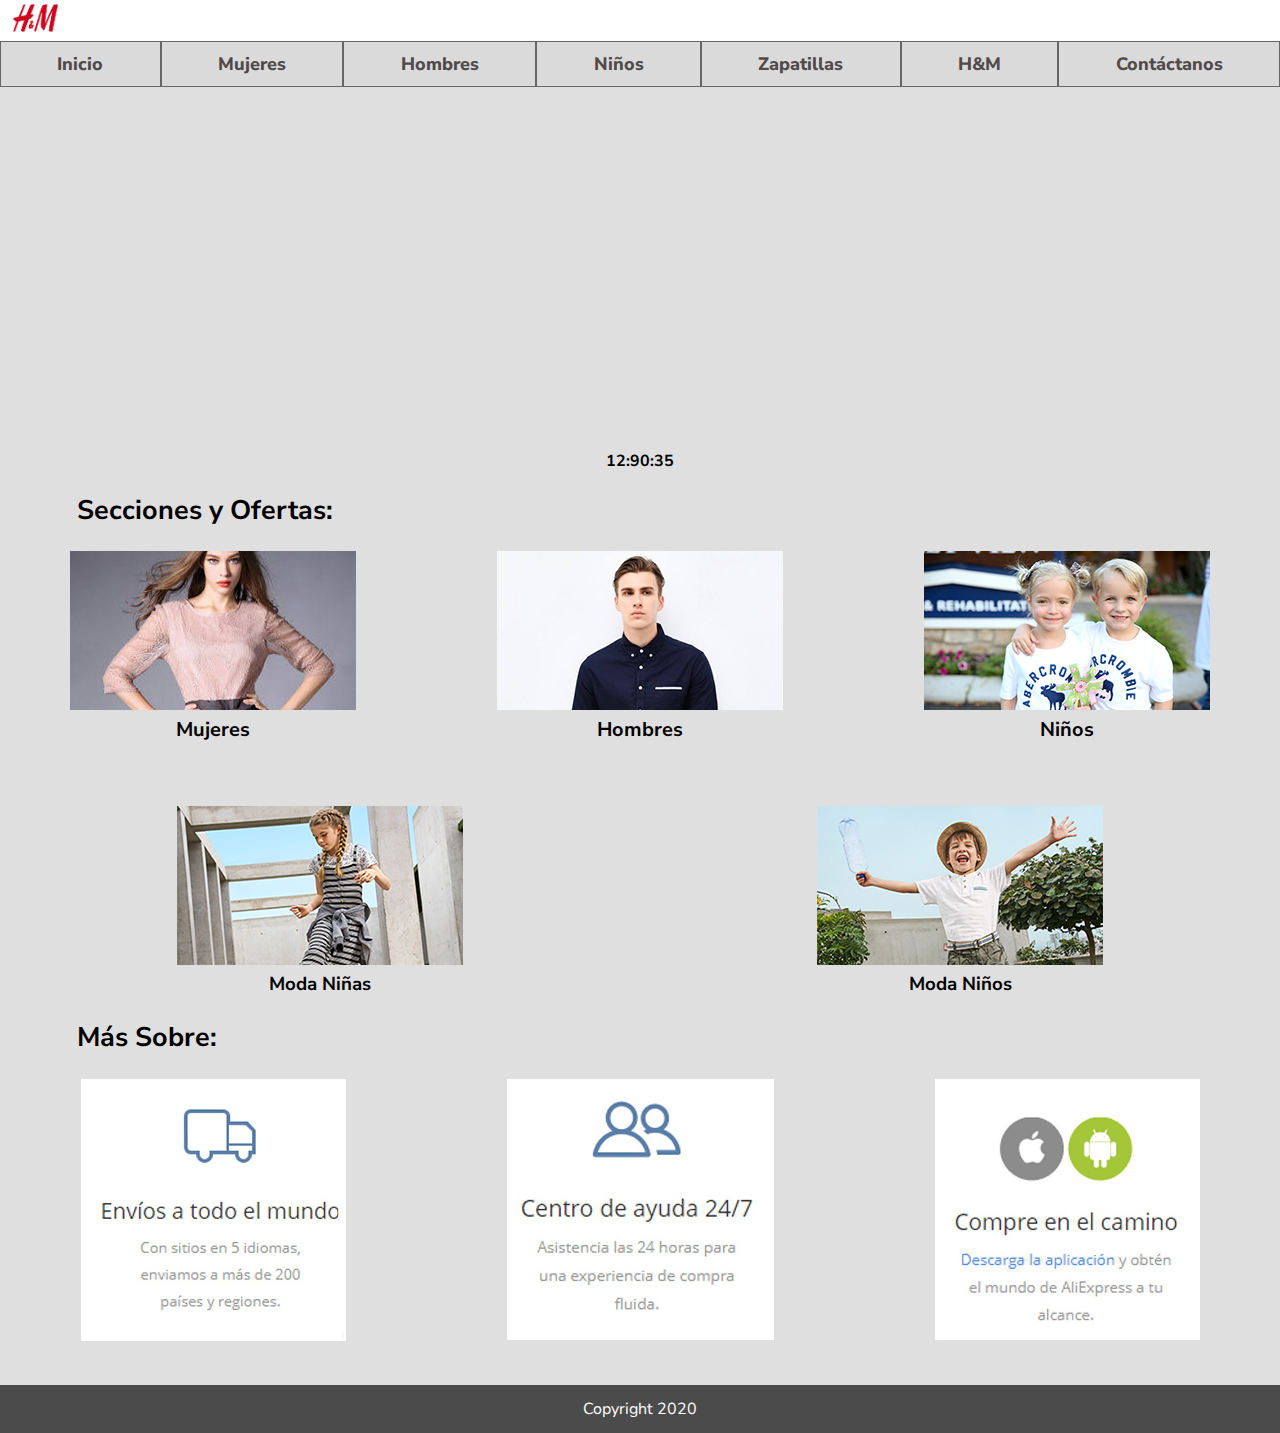
<file: index.html>
<!DOCTYPE html>
<html>
<head>
	<meta name="viewport" content="width=device-width, initial-scale=1">
	<meta charset="utf-8" />
	<link rel="stylesheet" href="css/style.css">
	<link rel="stylesheet" href="css/menu.css">
	<link rel="stylesheet" href="https://use.fontawesome.com/releases/v5.7.2/css/all.css" integrity="sha384-fnmOCqbTlWIlj8LyTjo7mOUStjsKC4pOpQbqyi7RrhN7udi9RwhKkMHpvLbHG9Sr" crossorigin="anonymous">
	<link href="https://fonts.googleapis.com/css?family=Nunito+Sans:400,600,700,800&display=swap" rel="stylesheet">
</head>
<body onload="reloj()">
	<header>
		<a href="index.html"><img src="imagenes/logo.png" alt=""></a>
		<div class="icons">
			<a href="https://www.facebook.com/hmperu/" target="_blank"><i class="fab fa-facebook-square rs"></i></a>
			<a href="https://twitter.com/hmperu" target="_blank"><i class="fab fa-tumblr-square rs"></i></a>
		</div>
	</header>
	<nav>
		<a href="index.html">Inicio</a>
		<a href="mujer.html">Mujeres</a>
		<a href="hombres.html">Hombres</a>
		<a href="ninos.html">Niños</a>
		<a href="zapatillas.html">Zapatillas</a>
		<a href="hym.html">H&M</a>
		<a href="contactanos.html">Contáctanos</a>
	</nav>
	<section class="homepage">
		<div class="banner">
			<img id="baner" src="imagenes/homepage/homepage-1.jpg" alt="">
		</div>
	</section>
	<div id="contenedor" class="homepage-section">
		<iframe class="video" width="560" height="315" src="https://www.youtube.com/embed/r4HuQsNHGIc" frameborder="0" allow="accelerometer; autoplay; encrypted-media; gyroscope; picture-in-picture" allowfullscreen></iframe>
		<p id="hora">Hora:</p>
		<h3 class="subtitle">Secciones y Ofertas:</h3>
		<div class="division">
			<figure>
				<img src="imagenes/women-1.jpg" alt="">
				<figcaption><a href="mujer.html" class="text-center">Mujeres</a></figcaption>
			</figure>	
			<figure>
				<img src="imagenes/men-1.jpg" alt="">
				<figcaption><a href="hombres.html">Hombres</a></figcaption>
			</figure>
			<figure>
				<img src="imagenes/kids-4.jpg" alt="">
				<figcaption><a href="ninos.html">Niños</a></figcaption>
			</figure>
		</div>
	</div>
	<div class="articles-text">
		<article class="modakids">
			<img src="imagenes/kids-3.jpg">
			<h3>Moda Niñas</h3>
			<p>Este mecanismo no es otra cosa que un malacate, muy sofisticado y preciso, el cual permite: guardar o almacenar la línea; Liberar la línea al curricanear o lanzar el señuelo; Recuperar la línea, nunca el pescado.
			</p>
		</article>
		<article class="modakids">
			<img src="imagenes/kids-1.jpg">
			<h3>Moda Niños</h3>
			<p>Es muy común que se le llame carrete cerrado, es el más fácil de usar y, además de los más económicos; es muy poco común que el sedal se enrede, y su mecanismo de acción es tan cómodo que basta oprimir el clutch (botón) para liberarlo al lanzar la caña y que el señuelo salga disparado con un mínimo de esfuerzo.</p>
		</article>
	</div>
	<h3 class="subtitle">Más Sobre:</h3>
	<div class="division dv-final">
		<figure>
			<a href="https://www2.hm.com/en_us/index.html" target="_blank"><img src="imagenes/homepage/imagen-4.jpg"></a>
		</figure>	
		<figure>
			<a href="https://www2.hm.com/en_us/index.html" target="_blank"><img src="imagenes/homepage/imagen-5.jpg"></a>
		</figure>
		<figure>
			<a href="https://www2.hm.com/en_us/index.html" target="_blank"><img src="imagenes/homepage/imagen-6.jpg"></a>
	    </figure>
	</div>
	<footer>
        <p>Copyright 2020</p>
   	</footer>
</body>
</html>


<script src="js/jquery-3.5.1.js"></script>
<script src="js/index.js"></script>
</file>
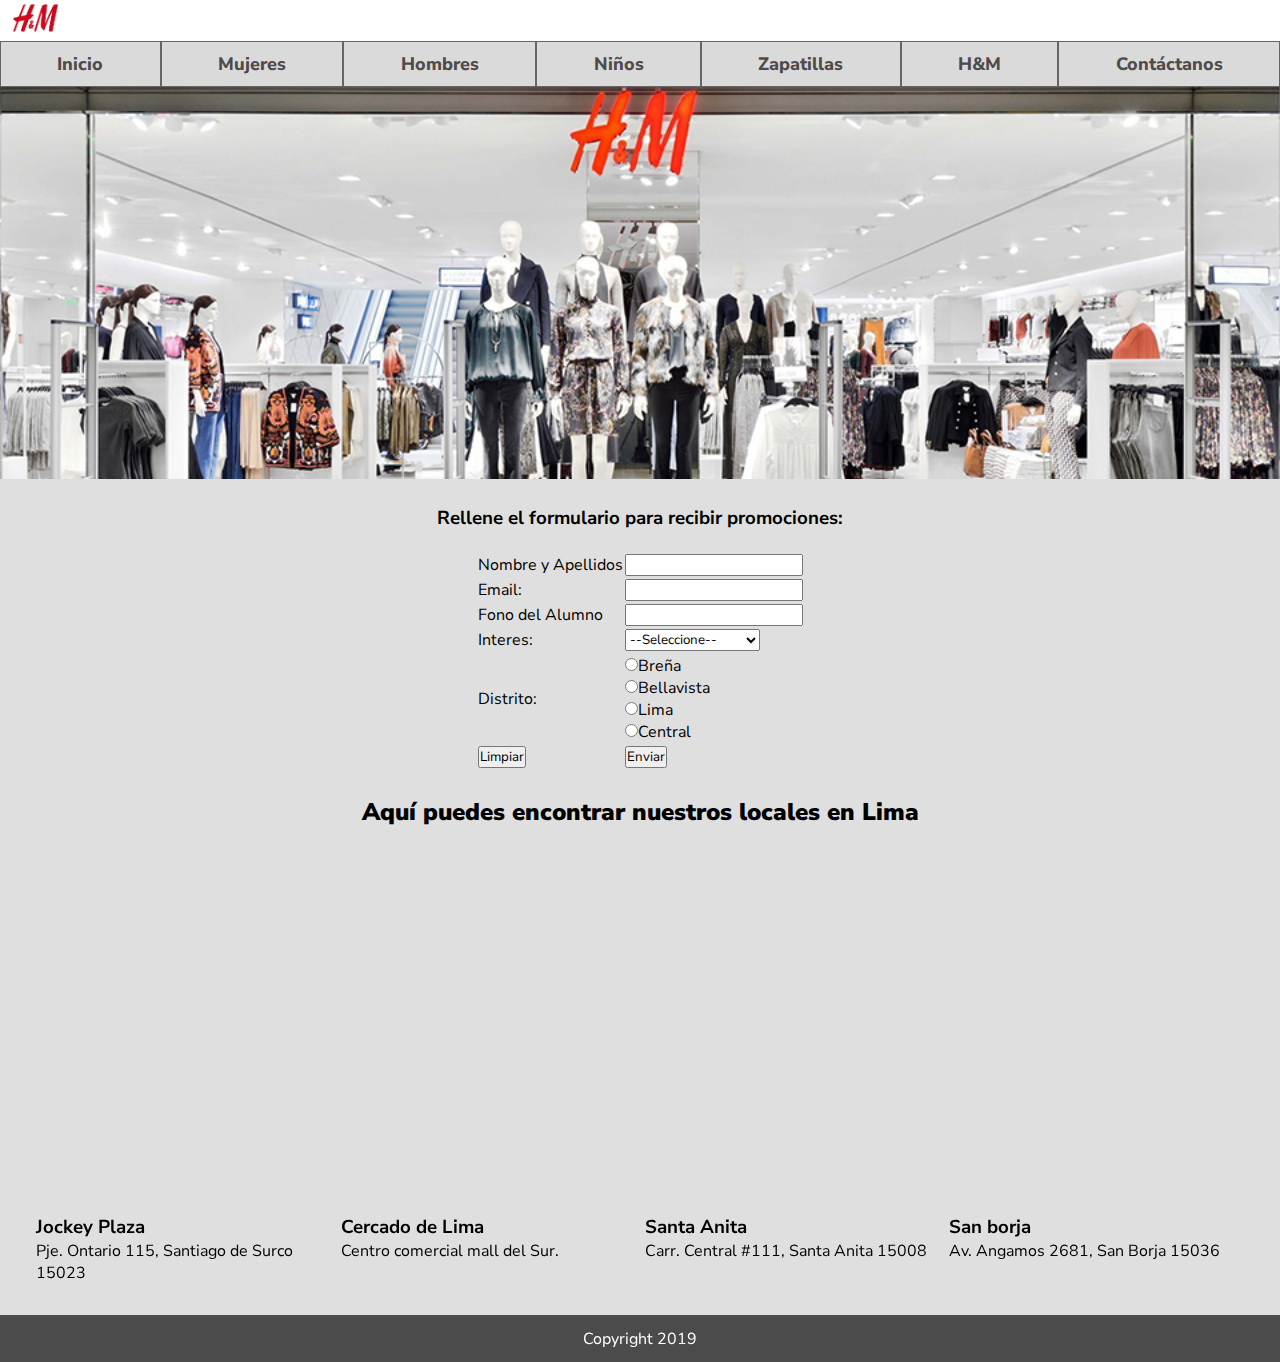
<file: contactanos.html>
<!DOCTYPE html>
<html>
<head>
	<meta name="viewport" content="width=device-width, initial-scale=1">
	<meta charset="utf-8" />
	<link rel="stylesheet" href="css/style.css">
	<link rel="stylesheet" href="css/menu.css">
	<link rel="stylesheet" href="https://use.fontawesome.com/releases/v5.7.2/css/all.css" integrity="sha384-fnmOCqbTlWIlj8LyTjo7mOUStjsKC4pOpQbqyi7RrhN7udi9RwhKkMHpvLbHG9Sr" crossorigin="anonymous">
	<link href="https://fonts.googleapis.com/css?family=Nunito+Sans:400,600,700,800&display=swap" rel="stylesheet">


</head>
<body>
	<header>
		<a href="index.html"><img src="imagenes/logo.png" alt=""></a>
		<div class="icons">
			<a href="https://www.facebook.com/hmperu/" target="_blank"><i class="fab fa-facebook-square rs"></i></a>
			<a href="https://twitter.com/hmperu" target="_blank"><i class="fab fa-tumblr-square rs"></i></a>
		</div>
	</header>
	<nav>
		<a href="index.html">Inicio</a>
		<a href="mujer.html">Mujeres</a>
		<a href="hombres.html">Hombres</a>
		<a href="ninos.html">Niños</a>
		<a href="zapatillas.html">Zapatillas</a>
		<a href="hym.html">H&M</a>
		<a href="contactanos.html">Contáctanos</a>
	</nav>
	<section>
		<div class="banner">
			<img src="imagenes/portada-contactanos" alt="">
		</div>
	</section>
	<div class="form-contact">
		<h3>Rellene el formulario para recibir promociones:</h3>
		<form name="frmcliente">
            <table>
                <tr>
                    <td>Nombre y Apellidos</td>
                    <td><input name="txtnombre"></td>
                </tr>
                <tr>
                    <td>Email:</td>
                    <td><input name="txtemail"></td>
                </tr>
                <tr>
                    <td>Fono del Alumno</td>
                    <td><input name="txtfono"></td>
                </tr>
                <tr>
                    <td>Interes:</td>
                    <td>
                    <select name="cboropa">
                    <option value="">--Seleccione--</option>
                    <option value="CI">Ropa de damas</option>
                    <option value="AS">Ropa de caballeros</option>
                    <option value="RC">Ropa para niños</option>
                    </select>
                    </td>
                </tr>
                <tr></tr>
                <tr>
                    <td>Distrito:</td>
                    <td>
                    <input type="radio" name="rbdistrito" value="BR">Breña<br>
                    <input type="radio" name="rbdistrito" value="BE">Bellavista<br>
                    <input type="radio" name="rbdistrito" value="LI">Lima<br>
                    <input type="radio" name="rbdistrito" value="CR">Central<br>
                    </td>
                </tr>
                <tr>
                    <td><input type="reset" value="Limpiar"></td>
                    <td><input type="submit" value="Enviar" onClick="validar()"></td>
                </tr>
            </table>
           </form>
	</div>
	<div class="text">
		<h2>Aquí puedes encontrar nuestros locales en Lima</h2>
	</div>
	<div class="location">
		<div class="box-map">
			<iframe src="https://www.google.com/maps/embed?pb=!1m18!1m12!1m3!1d3901.3849356511487!2d-76.97849183956264!3d-12.085778852251238!2m3!1f0!2f0!3f0!3m2!1i1024!2i768!4f13.1!3m3!1m2!1s0x9105c7b25f439f29%3A0xe07244cb5685f087!2zSCZN!5e0!3m2!1ses-419!2spe!4v1574121173554!5m2!1ses-419!2spe" width="600" height="450" frameborder="0" style="border:0;" allowfullscreen=""></iframe>
			<h3>Jockey Plaza</h3>
			<p>Pje. Ontario 115, Santiago de Surco 15023</p>
		</div>
		<div class="box-map">
			<iframe src="https://www.google.com/maps/embed?pb=!1m18!1m12!1m3!1d7802.618264411458!2d-76.97495133816794!3d-12.090976894977441!2m3!1f0!2f0!3f0!3m2!1i1024!2i768!4f13.1!3m3!1m2!1s0x0%3A0xe07244cb5685f087!2zSCZN!5e0!3m2!1ses-419!2spe!4v1574121389271!5m2!1ses-419!2spe" width="600" height="450" frameborder="0" style="border:0;" allowfullscreen=""></iframe>
			<h3>Cercado de Lima</h3>
			<p>Centro comercial mall del Sur.</p>
		</div>
		<div class="box-map">
			<iframe src="https://www.google.com/maps/embed?pb=!1m18!1m12!1m3!1d31211.348348675092!2d-76.97387478871055!3d-12.083473562576987!2m3!1f0!2f0!3f0!3m2!1i1024!2i768!4f13.1!3m3!1m2!1s0x0%3A0xe07244cb5685f087!2zSCZN!5e0!3m2!1ses-419!2spe!4v1574121477554!5m2!1ses-419!2spe" width="600" height="450" frameborder="0" style="border:0;" allowfullscreen=""></iframe>
			<h3>Santa Anita</h3>
			<p>Carr. Central #111, Santa Anita 15008</p>
		</div>
		<div class="box-map">
			<iframe src="https://www.google.com/maps/embed?pb=!1m18!1m12!1m3!1d3901.024859552704!2d-77.00401368457474!3d-12.110450646387278!2m3!1f0!2f0!3f0!3m2!1i1024!2i768!4f13.1!3m3!1m2!1s0x9105c7fa0401be87%3A0x86c9591ca4d9d444!2zSCZN!5e0!3m2!1ses-419!2spe!4v1574121498977!5m2!1ses-419!2spe" width="600" height="450" frameborder="0" style="border:0;" allowfullscreen=""></iframe>
			<h3>San borja</h3>
			<p>Av. Angamos 2681, San Borja 15036</p>
		</div>
	</div>
	<footer>
        <p>Copyright 2019</p>
    </footer>
</body>
</html>

<script src="js/jquery-3.5.1.js"></script>
<script src="js/validacion.js"></script>
<script src="js/index.js"></script>
</file>
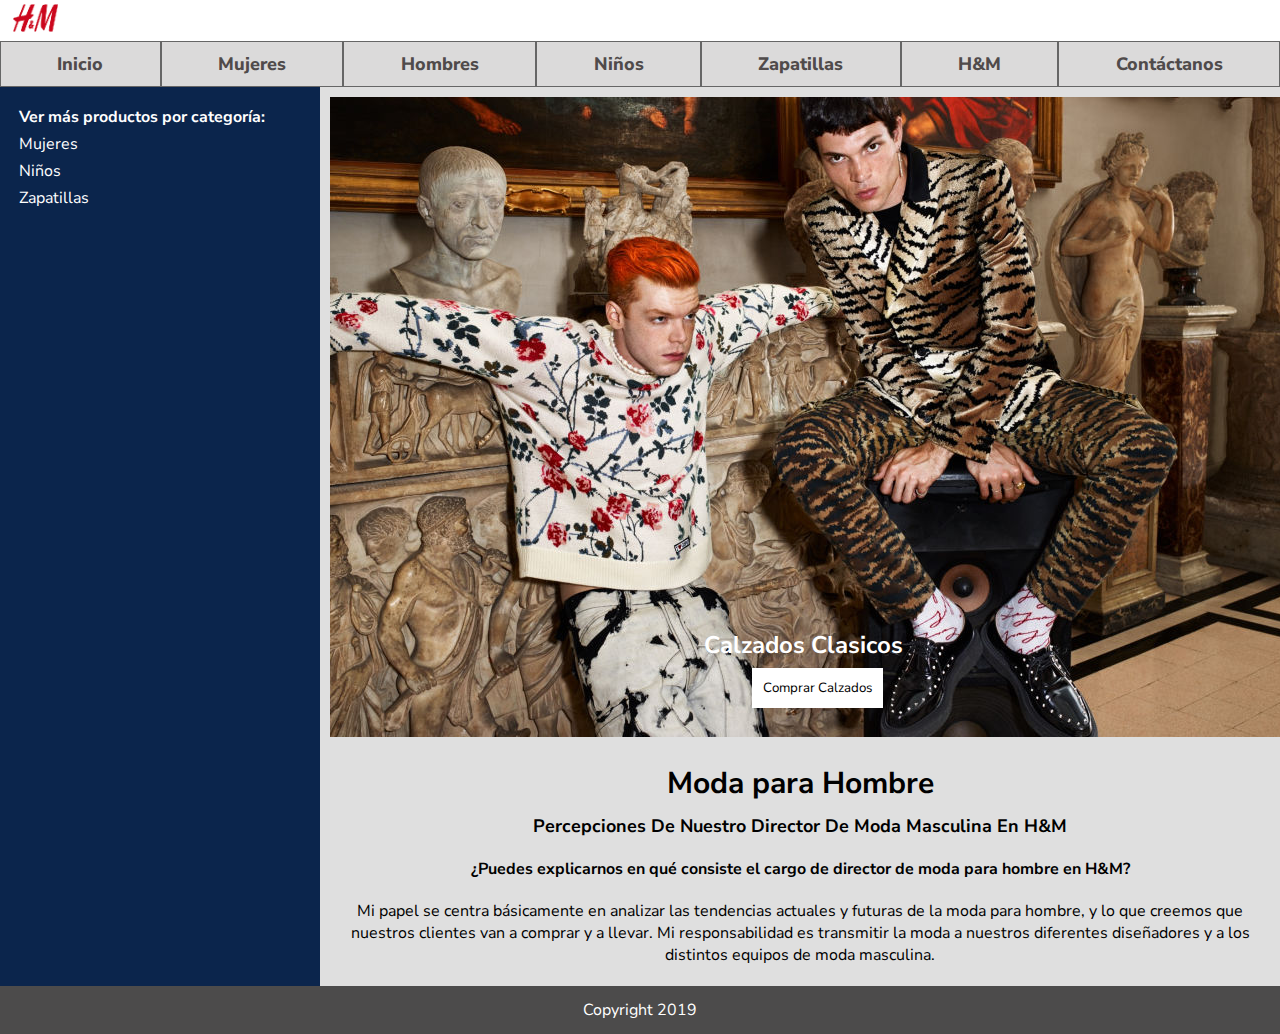
<file: hombres.html>
<!DOCTYPE html>
<html>
<head>
	<meta name="viewport" content="width=device-width, initial-scale=1">
	<meta charset="utf-8" />
	<link rel="stylesheet" href="css/style.css">
	<link rel="stylesheet" href="css/menu.css">
	<link rel="stylesheet" href="https://use.fontawesome.com/releases/v5.7.2/css/all.css" integrity="sha384-fnmOCqbTlWIlj8LyTjo7mOUStjsKC4pOpQbqyi7RrhN7udi9RwhKkMHpvLbHG9Sr" crossorigin="anonymous">
	<link href="https://fonts.googleapis.com/css?family=Nunito+Sans:400,600,700,800&display=swap" rel="stylesheet">
	<link rel="stylesheet" href="css/hombres-calzado.css">
</head>
<body>
	<header>
		<a href="index.html"><img src="imagenes/logo.png" alt=""></a>
		<div class="icons">
			<a href="https://www.facebook.com/hmperu/" target="_blank"><i class="fab fa-facebook-square rs"></i></a>
			<a href="https://twitter.com/hmperu" target="_blank"><i class="fab fa-tumblr-square rs"></i></a>
		</div>
	</header>
	<nav>
		<a href="index.html">Inicio</a>
		<a href="mujer.html">Mujeres</a>
		<a href="hombres.html">Hombres</a>
		<a href="ninos.html">Niños</a>
		<a href="zapatillas.html">Zapatillas</a>
		<a href="hym.html">H&M</a>
		<a href="contactanos.html">Contáctanos</a>
	</nav>


	<section>
    <main class="men-section">
	   <aside class="men-section">
		   <a href="#" class="nolink"><strong>Ver más productos por categoría:</strong></a>
		   <a href="mujer.html">Mujeres</a>
		   <a href="ninos.html">Niños</a>
		   <a href="zapatillas.html">Zapatillas</a>   
		</aside>
		
		<section class="hombre_content">
			<article class="relative">
				<img src="imagenes/calzados/hombres02.jpg" alt="">
				<div class="ji2">
					<h2>Calzados Clasicos</h2>
				</div>

				<div class="ji">
                    <a href="zapatillas.html"><button>Comprar Calzados</button></a>   
					
				</div>
			</article>

			<article>

			<h1 class="men-title">Moda para Hombre</h1>
			<p class="text-center par02"><strong>Percepciones De Nuestro Director De Moda Masculina En H&M</strong></p>
			<p class="text-center"><strong>¿Puedes explicarnos en qué consiste el cargo de director de moda para hombre en H&M?</strong></p>

			<p class="text-center">Mi papel se centra básicamente en analizar las tendencias actuales y futuras de la moda para hombre, y lo que creemos que nuestros clientes van a comprar y a llevar. Mi responsabilidad es transmitir la moda a nuestros diferentes diseñadores y a los distintos equipos de moda masculina. 
			</p>

			</article>
		</section>
	</main>
	<footer>
        <p>Copyright 2019</p>
    </footer>
</body>
</html>
<script src="js/jquery-3.5.1.js"></script>
<script src="js/index.js"></script>
</file>
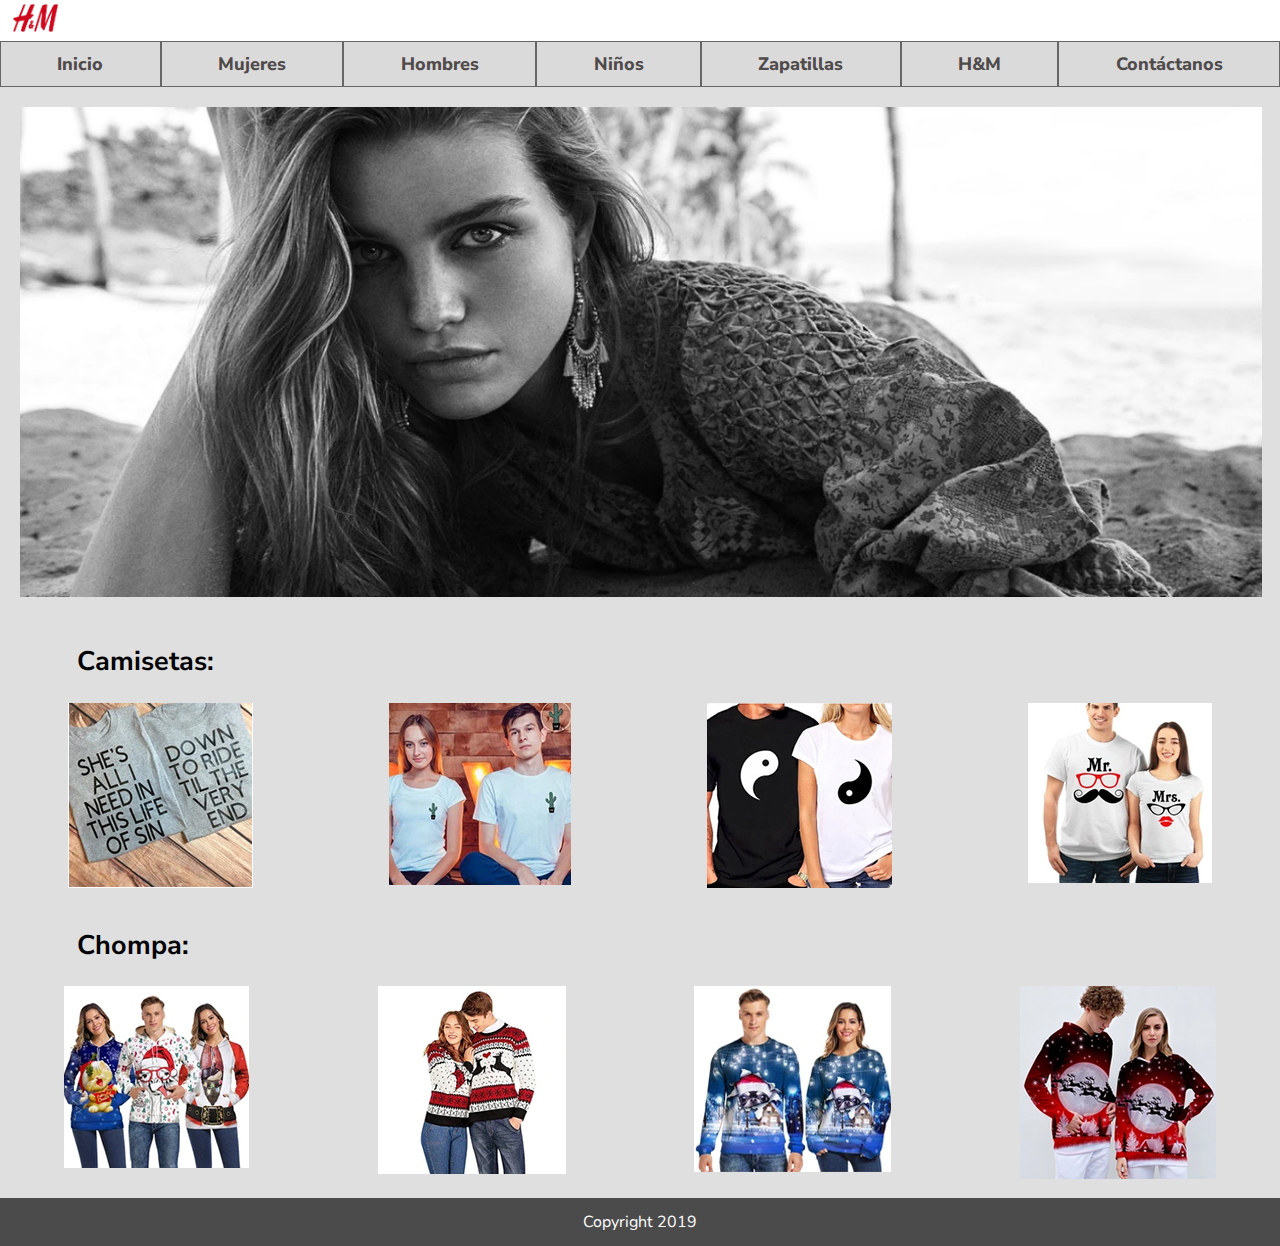
<file: hym.html>
<!DOCTYPE html>
<html>
<head>
	<meta name="viewport" content="width=device-width, initial-scale=1">
	<meta charset="utf-8" />
	<link rel="stylesheet" href="css/style.css">
	<link rel="stylesheet" href="css/menu.css">
	<link rel="stylesheet" href="css/mujer-page.css">
	<link rel="stylesheet" href="https://use.fontawesome.com/releases/v5.7.2/css/all.css" integrity="sha384-fnmOCqbTlWIlj8LyTjo7mOUStjsKC4pOpQbqyi7RrhN7udi9RwhKkMHpvLbHG9Sr" crossorigin="anonymous">
	<link href="https://fonts.googleapis.com/css?family=Nunito+Sans:400,600,700,800&display=swap" rel="stylesheet">
 <style type="text/css" media="screen">


 </style>
</head>
<body>
	<header>
		<a href="index.html"><img src="imagenes/logo.png" alt=""></a>
		<div class="icons">
			<a href="https://www.facebook.com/hmperu/" target="_blank"><i class="fab fa-facebook-square rs"></i></a>
			<a href="https://twitter.com/hmperu" target="_blank"><i class="fab fa-tumblr-square rs"></i></a>
		</div>
	</header>
	<nav>
		<a href="index.html">Inicio</a>
		<a href="mujer.html">Mujeres</a>
		<a href="hombres.html">Hombres</a>
		<a href="ninos.html">Niños</a>
		<a href="zapatillas.html">Zapatillas</a>
		<a href="hym.html">H&M</a>
		<a href="contactanos.html">Contáctanos</a>
	</nav>
	<section class="banner-hym">
		<div class="banner">
			<img src="imagenes/hym/banner.jpg" alt="">
		</div>
	</section>
	<div id="contenedor">
	<h3>Camisetas:</h3>
	<div class="division">
		<figure>
			<img src="imagenes/hym/camiseta-1.jpg" alt="">
			<figcaption><a href=""></a></figcaption>
		</figure>	
		<figure>
			<img src="imagenes/hym/camiseta-2.jpg" alt="">
			<figcaption><a href=""></a></figcaption>
		</figure>
		<figure>
			<img src="imagenes/hym/camiseta-3.jpg" alt="">
			<figcaption><a href=""></a></figcaption>
		</figure>
		<figure>
			<img src="imagenes/hym/camiseta-4.jpg" alt="">
			<figcaption><a href=""></a></figcaption>
		</figure>
	</div>
	</div>
	<h3>Chompa:</h3>
	<div class="division">
		<figure>
			<img src="imagenes/hym/compa-1.jpg" alt="">
			<figcaption><a href=""></a></figcaption>
		</figure>	
		<figure>
			<img src="imagenes/hym/compa-2.jpg" alt="">
		<figcaption><a href=""></a></figcaption>
		</figure>
		<figure>
			<img src="imagenes/hym/compa-3.jpg" alt="">
			<figcaption><a href=""></a></figcaption>
	    </figure>
	    <figure>
			<img src="imagenes/hym/compa-4.jpg" alt="">
			<figcaption><a href=""></a></figcaption>
	    </figure>
	</div>
	<footer>
        <p>Copyright 2019</p>
    </footer>
</body>
</html>
<script src="js/jquery-3.5.1.js"></script>
<script src="js/index.js"></script>
</file>
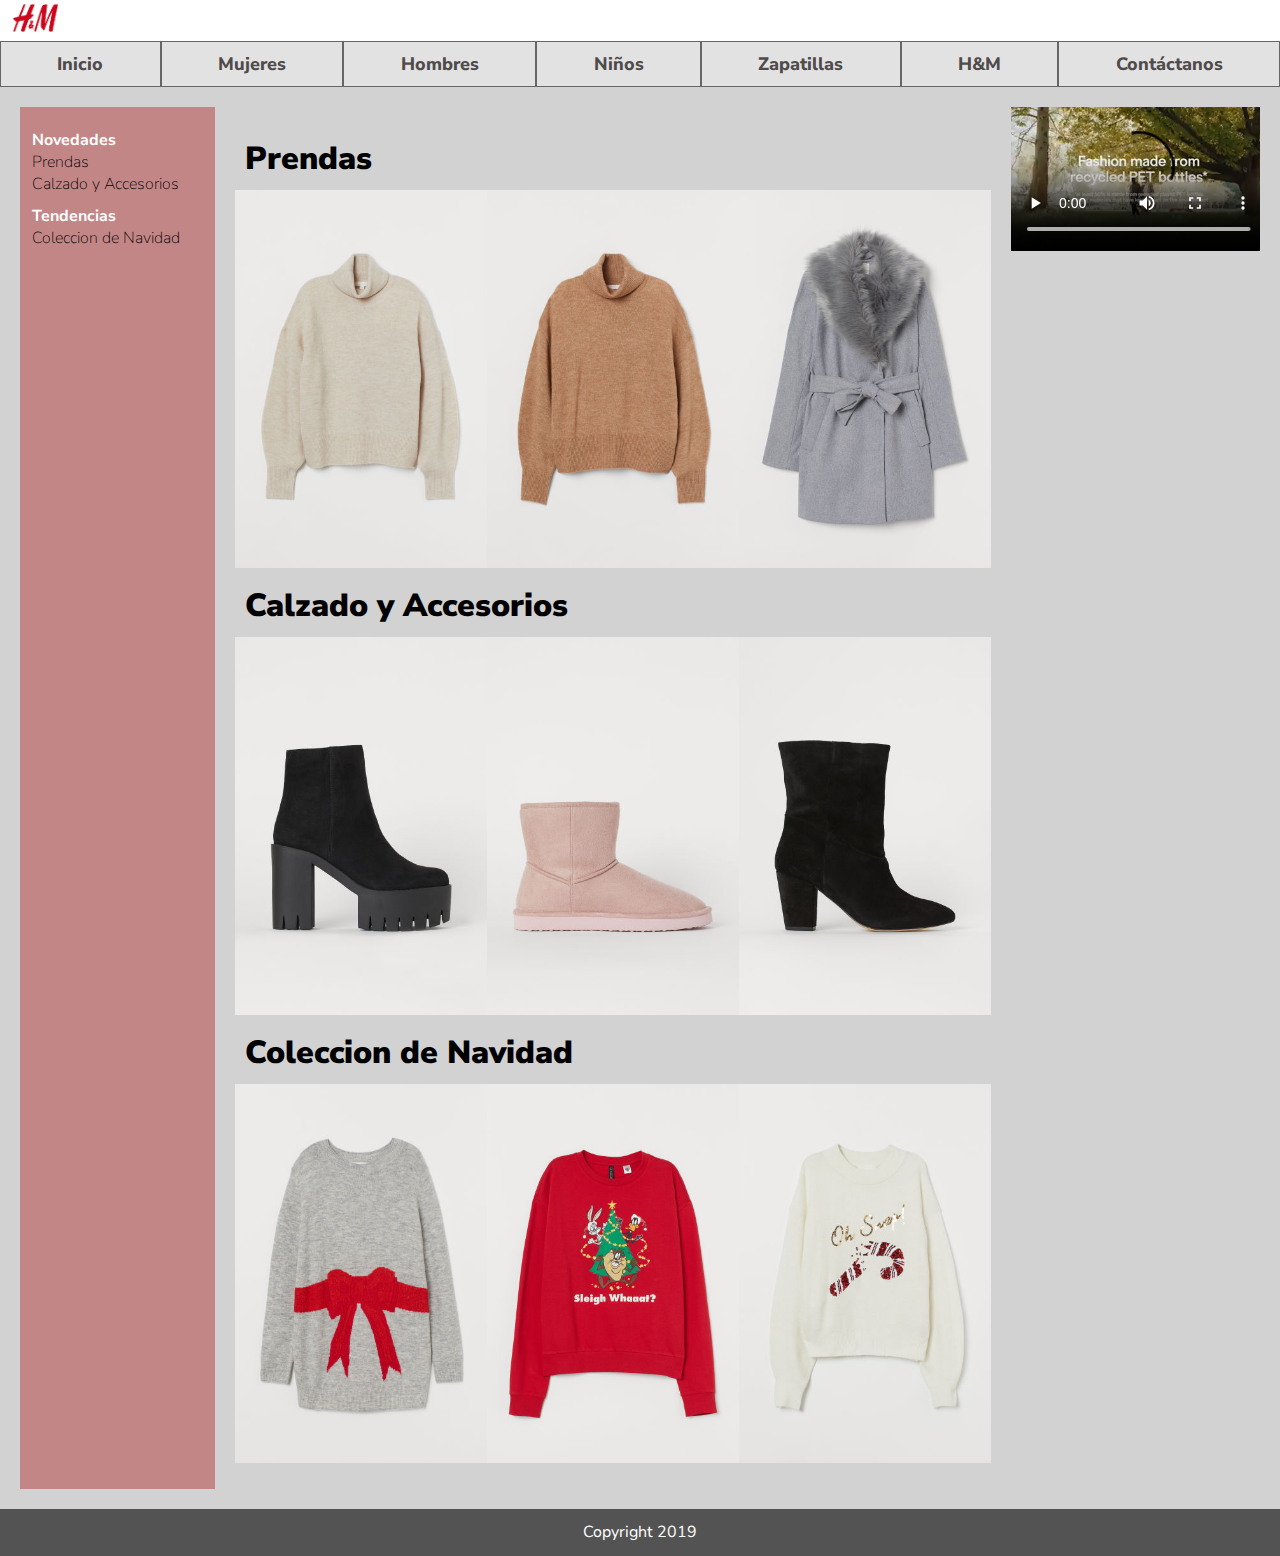
<file: mujer.html>
<!DOCTYPE html>
<html lang="es">  
  <head>    
    <title>Mujer</title>
    <meta charset="utf-8" />
    <meta name="description" content="Descripción de la WEB">
    <link rel="stylesheet" href="css/menu.css">
    <link rel="stylesheet" href="css/mujer-page.css">
    <link rel="stylesheet" href="https://use.fontawesome.com/releases/v5.7.2/css/all.css" integrity="sha384-fnmOCqbTlWIlj8LyTjo7mOUStjsKC4pOpQbqyi7RrhN7udi9RwhKkMHpvLbHG9Sr" crossorigin="anonymous">
    <link href="https://fonts.googleapis.com/css?family=Nunito+Sans:400,600,700,800&display=swap" rel="stylesheet">
</head>  
    <body>  

        <header>
          <a href="index.html"><img src="imagenes/logo.png" alt=""></a>
          <div class="icons">
            <a href="https://www.facebook.com/hmperu/" target="_blank"><i class="fab fa-facebook-square rs"></i></a>
            <a href="https://twitter.com/hmperu" target="_blank"><i class="fab fa-tumblr-square rs"></i></a>
          </div>
        </header>
        <nav>
          <a href="index.html">Inicio</a>
          <a href="mujer.html">Mujeres</a>
          <a href="hombres.html">Hombres</a>
          <a href="ninos.html">Niños</a>
          <a href="zapatillas.html">Zapatillas</a>
          <a href="hym.html">H&M</a>
          <a href="contactanos.html">Contáctanos</a>
        </nav>
        <div id="contenedor" class="mujer-section">
            <main> 

             <aside class="izquierda">

              <h4>  Novedades </h4> 
                <a id="menu" href="#prends">Prendas</a> 
                <a href="#calzadoo">Calzado y Accesorios</a>      

                <h4>Tendencias</h4>  
                <a id="menu" href="#navidadd">Coleccion de Navidad</a>
             </aside>
            <section>
              <article> Prendas </article> 
              <div class="chomas">
                <figure>
                  <img src="imagenes/mujer/mujerchompa.jpeg" alt="">
                </figure>
                <figure>
                  <img    src="imagenes/mujer/chompa2.jpeg" alt="">
                </figure>
                <figure >
                  <img   src="imagenes/mujer/chompa3.jpeg" alt=""> 
                </figure>
              </div>
              <article class="prend" id="calzadoo">Calzado y Accesorios</article>
              <div class="calz"> 
                <figure>
                  <img src="imagenes/mujer/calzado1.jpeg" alt=""> 
                </figure>
                <figure>
                  <img src="imagenes/mujer/calzado2.jpeg" alt=""> 
                </figure>
                <figure>
                  <img src="imagenes/mujer/calzado3.jpeg" alt=""> 
                </figure>
              </div>
                <article class="prend" id="navidadd"> Coleccion de Navidad</article>
              <div  class="navi">
                <figure>
                  <img src="imagenes/mujer/coleccionnavidad1.jpeg" alt=""> 
                </figure>
                <figure>
                  <img src="imagenes/mujer/coleccionnavidad2.jpeg" alt="">  
                </figure>
                <figure>
                  <img src="imagenes/mujer/coleccionnavidad3.jpeg" alt=""> 
                </figure>
              </div>
            </section> 
            <aside class="right" id="slider-efecto">
              <video src="video/h&m.mp4" controls=" "></video> 
              <video src="video/h&m.mp4" controls=" "></video> 
              <video src="video/h&m.mp4" controls=" "></video> 
              
            </aside>
         </main>
        </div>
        <footer>
          <p>Copyright 2019</p>
        </footer>
  </body> 
</html>
<script src="js/jquery-3.5.1.js"></script>
<script src="js/jquery.cycle.all.js"></script>
<script src="js/validacion.js"></script>
<script src="js/index.js"></script>
</file>
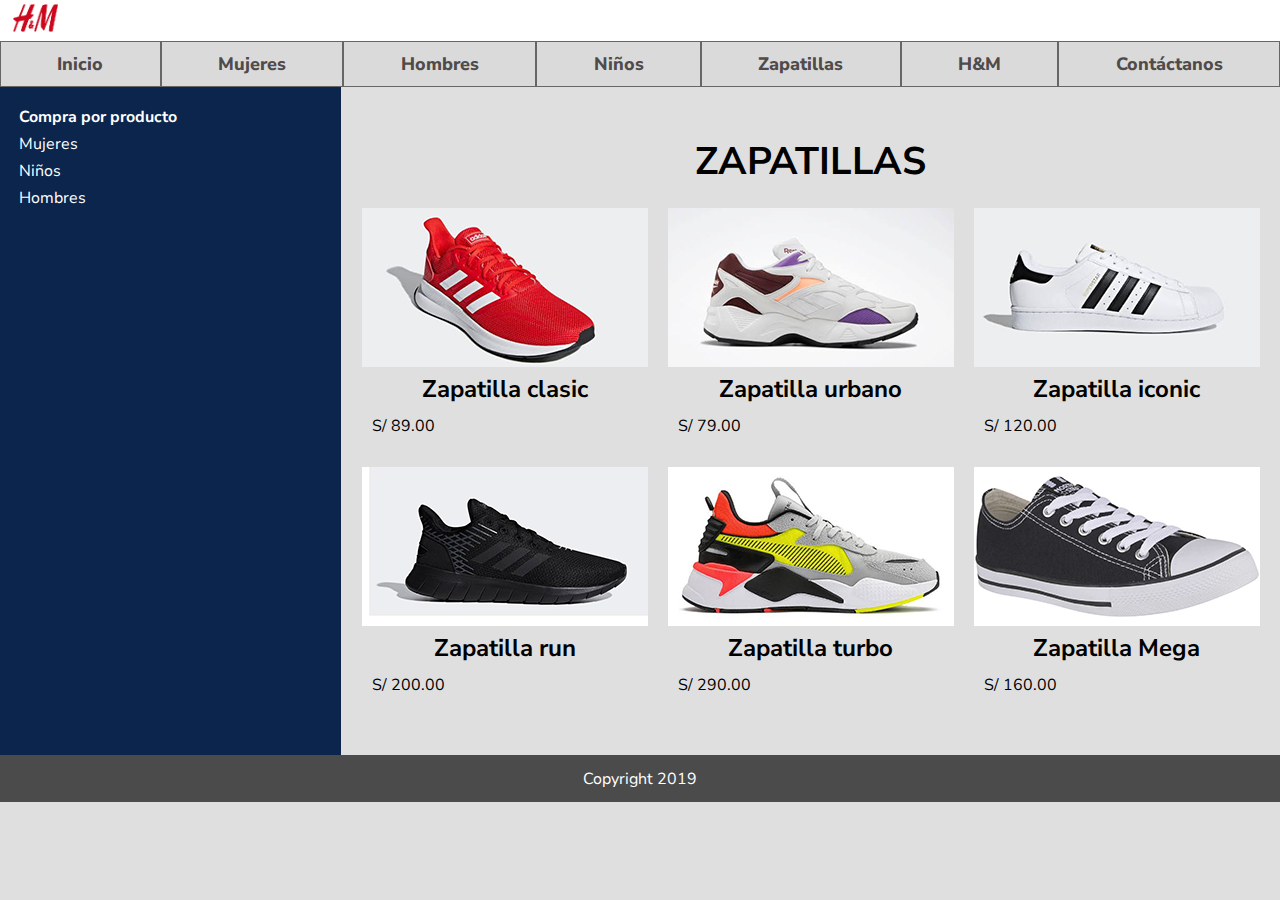
<file: zapatillas.html>
<!DOCTYPE html>
<html>
<head>
	<meta name="viewport" content="width=device-width, initial-scale=1">
	<meta charset="utf-8" />
	<link rel="stylesheet" href="css/style.css">
	<link rel="stylesheet" href="css/menu.css">
	<link rel="stylesheet" href="https://use.fontawesome.com/releases/v5.7.2/css/all.css" integrity="sha384-fnmOCqbTlWIlj8LyTjo7mOUStjsKC4pOpQbqyi7RrhN7udi9RwhKkMHpvLbHG9Sr" crossorigin="anonymous">
	<link href="https://fonts.googleapis.com/css?family=Nunito+Sans:400,600,700,800&display=swap" rel="stylesheet">
	<link rel="stylesheet" href="css/hombres-calzado.css">

</head>
<body>
	<header>
		<a href="index.html"><img src="imagenes/logo.png"></a>
		<div class="icons">
			<a href="https://www.facebook.com/hmperu/" target="_blank"><i class="fab fa-facebook-square rs"></i></a>
			<a href="https://twitter.com/hmperu" target="_blank"><i class="fab fa-tumblr-square rs"></i></a>
		</div>
	</header>
	<nav>
		<a href="index.html">Inicio</a>
		<a href="mujer.html">Mujeres</a>
		<a href="hombres.html">Hombres</a>
		<a href="ninos.html">Niños</a>
		<a href="zapatillas.html">Zapatillas</a>
		<a href="hym.html">H&M</a>
		<a href="contactanos.html">Contáctanos</a>
	</nav>
	<section>
    <main>
	   <aside class="men-section">
		   <a href="#" class="nolink"><strong>Compra por producto</strong></a> 
		   <a href="mujer.html">Mujeres</a>
		   <a href="ninos.html">Niños</a>
		   <a href="hombres.html">Hombres</a>
		</aside>
		<section class="fotos zapatillas-section">
			<h1 class="titulo">ZAPATILLAS</h1>
			<div class="box-general">
				<article>
					<img src="imagenes/calzados/zapatilla-1.jpg" alt="">
					<h2>Zapatilla clasic</h2>
					<p>S/ 89.00</p>
				</article>
				<article>
					<img src="imagenes/calzados/zapatilla-2.jpg" alt="">
					<h2>Zapatilla urbano</h2>
					<p>S/ 79.00</p>
				</article>
				<article>
					<img src="imagenes/calzados/zapatilla-3.jpg" alt="">
					<h2>Zapatilla iconic</h2>
					<p>S/ 120.00</p>
				</article>
				<article>
					<img src="imagenes/calzados/zapatilla-4.jpg" alt="">
					<h2>Zapatilla run</h2>
					<p>S/ 200.00</p>
				</article>
				<article>
					<img src="imagenes/calzados/zapatilla-5.jpg" alt="">
					<h2>Zapatilla turbo</h2>
					<p>S/ 290.00</p>
				</article>
				<article>
					<img src="imagenes/calzados/zapatilla-6.jpg" alt="">
					<h2>Zapatilla Mega</h2>
					<p>S/ 160.00</p>
				</article>
			</div>
		</section>
	</main>
	<footer>
        <p>Copyright 2019</p>
    </footer>
</body>
</html>

<script src="js/jquery-3.5.1.js"></script>
<script src="js/index.js"></script>
</file>
<file: css/style.css>
* {
	margin: 0;
	padding: 0;
	font-family: 'Nunito Sans', sans-serif;
}
body {
	background-color: #DFDFDF;
}
.division figure img {
	object-fit: cover;
}
section div.banner img {
	width: 100%;
}
iframe.video {
	margin: 0 auto;
}
.homepage-section {
	padding-top: 2%;
}
/*HOMEPAGE*/
#hora {
	text-align: center;
	font-weight: bold;
}
.articles-text {
	display: flex;
	padding-top: 50px;
}
.articles-text article {
   width: 50%;
   display: inline-block;
   text-align: center;
   overflow: hidden;
   height: 193px;
}
section.homepage div.banner img {
 	height: 490px;
    object-fit: cover;
}
h3.subtitle {
 	padding-left: 6%;
    font-weight: bold;
    font-size: 27px;
    padding-bottom: 10px;
   	padding-top: 20px;
 }
.homepage-section {
	width: 100%;
    display: flex;
    flex-direction: column;
}
#audio audio {
	margin: 15px auto;
    display: block;
}
.division {
	display: flex;
    flex-direction: row;
    flex-wrap: wrap;
    justify-content: space-around;
    padding-bottom: 1%;
    padding-top: 1%;
}
.division figcaption {
	text-align: center;
}
.division figcaption a {
	color: black;
	text-decoration: none;
	font-weight: bold;
    font-size: 20px;
}
.dv-final {
	padding-bottom: 3%;
}
.division figure:hover {
	-webkit-transform:scale(1.1);transform:scale(1.1);
}
.division figure {
	overflow:hidden;
}
/*NIÑOS SECTION*/
div.gallery {
	text-align: center;
} 
div.gallery img {
	width: 28%;
    margin: 15px 13px;
    border: 3px solid #8e8b8b;
    -webkit-transform: scale(1);
	transform: scale(1);
	-webkit-transition: .2s ease-in-out;
	transition: .2s ease-in-out;
}
div.gallery img:hover {
	-webkit-transform: scale(1.1);
	transform: scale(1.1);
}
div.moda-infantil {
	text-align: center;
}
div.moda-infantil h3 {
	text-align: left;
	padding-left: 6%;
	color: #666;
}
div.moda-infantil img{
	width: 22%;
	margin: 3px;
}
div.moda-infantil .gallery-imagenes {
	padding: 0 15%;
}
div.moda-infantil img:hover {
	-webkit-transform: rotateY(180deg);
	-webkit-transform-style: preserve-3d;
	transform: rotateY(180deg);
	transform-style: preserve-3d;}
}

/*CONTÁCTANOS PAGE*/
.location .box-map {
	padding: 1%;
}
.location {
  display: flex;
  justify-content: center;
  padding: 2% 0;
}
div.text h2 {
  padding-top: 2%;
  font-weight: 900
}
h2 {
	text-align: center;
}
.location .box-map {
	width: 23%;
	padding: 5px;
}
.location .box-map iframe{
	width: 100%;
	height: 350px;
}
.form-contact {
	display: flex;
	flex-direction: column;
	align-items: center;
}
.form-contact h3 {
	padding: 20px;
}
</file>
<file: css/menu.css>
* {
  margin: 0;
  padding: 0;
  font-family: 'Nunito Sans', sans-serif;
}
header {
	display: flex;
    justify-content: space-between;
    padding: 0.3% 1% 0.2% 1%;
    background: white;
}
header img {
	width: 45px;
}
header i {
	font-size: 26px;
}
header i.fa-facebook-square {
	color: #3a56f1;
}
header i.fa-tumblr-square {
	color: #3F51B5;
}
header i.fa-search {
	color: black;
}
nav {
	display: flex;
    background: #dad8d8bf;
}
nav a {
	color: #504b4b;
    text-decoration: none;
    padding: 0.8% 0.5%;
    flex-grow: 7;
    border: 1px solid #666;
    text-align: center;
    font-weight: 800;
    font-size: 18px;
}
nav a:hover {
	background: #9e0338;
    color: white;
}
/*Footer*/

footer {

background: #1b1a1abf;
align-content: center;
text-align: center;
color: white;
padding: 1%;
}
</file>
<file: css/hombres-calzado.css>
/* HOMBRE Y CALZADO*/
main{
	display: flex;
	flex-direction: row;
	}


aside.men-section {
    width:25%;
    background-color: #0b254c;
    padding: 14px;
}
.fotos .box-general {
    display: flex;
    flex-wrap: wrap;
    justify-content: center;
}
.zapatillas-section {
    padding: 3% 0;
}
aside.men-section a{
    display: block;	
	margin: 5px;
	color: black;
    color: white;
    text-decoration: none;
}

section.fotos{width:75%; display: inline-block; }
section.hombre_content{width:75%; display: flex; flex-direction: column; }
.men-title {
    text-align: center;
    font-size: 30px;
}
h1.titulo {
    font-size: 2.4em;
    padding: 10px;
    text-align: center;
}

article {
    display: inline-block;
    padding: 10px;
}
article p{
	padding: 10px;
}

a.nolink{
pointer-events: none;
cursor: default;
text-decoration: none;
}

.text-center{text-align: center;}
.text-right{text-align: right;}
.text-left{text-align: left;}

article h1.text-left {
    font-size: 2.1em;
    padding-top: 4%;
}

/*article img{
	float: left;
	margin-right: 10px;
}*/

article p.par02{
    font-size: 18px;
}

article.relative{position: relative;}
div.ji {
    position: absolute;
    left: 45%;
    bottom: 45px;
}

div.ji2 {
     color: white;
    position: absolute;
    left: 40%;
    bottom: 92px;
}

button {
    padding: 10px;
    background-color: white;
    border: 1px solid #ffffff;
    cursor: pointer;
}
/**/
</file>
<file: css/mujer-page.css>
div.mujer-section {
    background-color: #d2d2d2;
  }
  main .izquierda {
    border: 0px;
    width: 18%;
    background: #c38686;
    padding: 1%;
  }
  .izquierda a {
  display: flex;  
  text-decoration: none;
  font-weight: 60;
  font-size: 16px; 
  color: black;
  }
   main {
   padding: 20px;
   display: flex;
   flex-direction: row;
   } 
  
   main .right  { 
   border: 0px;
   padding: 10px;
   justify-content: center;
   text-align: center;
   width: 300px;
   }
   .right img {
    margin: 5px auto;
    margin-left: 5px;
    margin-right: 5px;
   }
  article {
  font-size: xx-large; 
  margin: 10px;
  font-weight: 900;
  }
  nav a: hoover {
   background-color: red;
  }
   h4 {
    color: white;
    padding-top: 10px;
   }
  section {
  padding: 20px;
  width: 80%;
  }
  .chomas {
  display: flex;
  justify-content: space-around;  
  }
  .calz {
  display: flex;
  justify-content: space-around;
  }
  .navi {
  display: flex;
  justify-content: space-around;
  }
  video { 
  display: inline-block;
  margin-top: auto;
  }
  
  img {
  width: 100%;
  }
  .friday {
  width: 100%;
  }

  /****/
  section div.banner img {
    height: 490px;
       object-fit: cover;
  }
  h3 {
    padding-left: 6%;
     font-weight: bold;
     font-size: 27px;
     padding-bottom: 10px;
      padding-top: 20px;
  }
  #contenedor {
   width: 100%;
   display: flex;
   flex-direction: column;
 }
 .division {
   display: flex;
   flex-direction: row;
   flex-wrap: wrap;
   justify-content: space-around;
}
.banner-hym {
  width: 97%;
}
</file>
